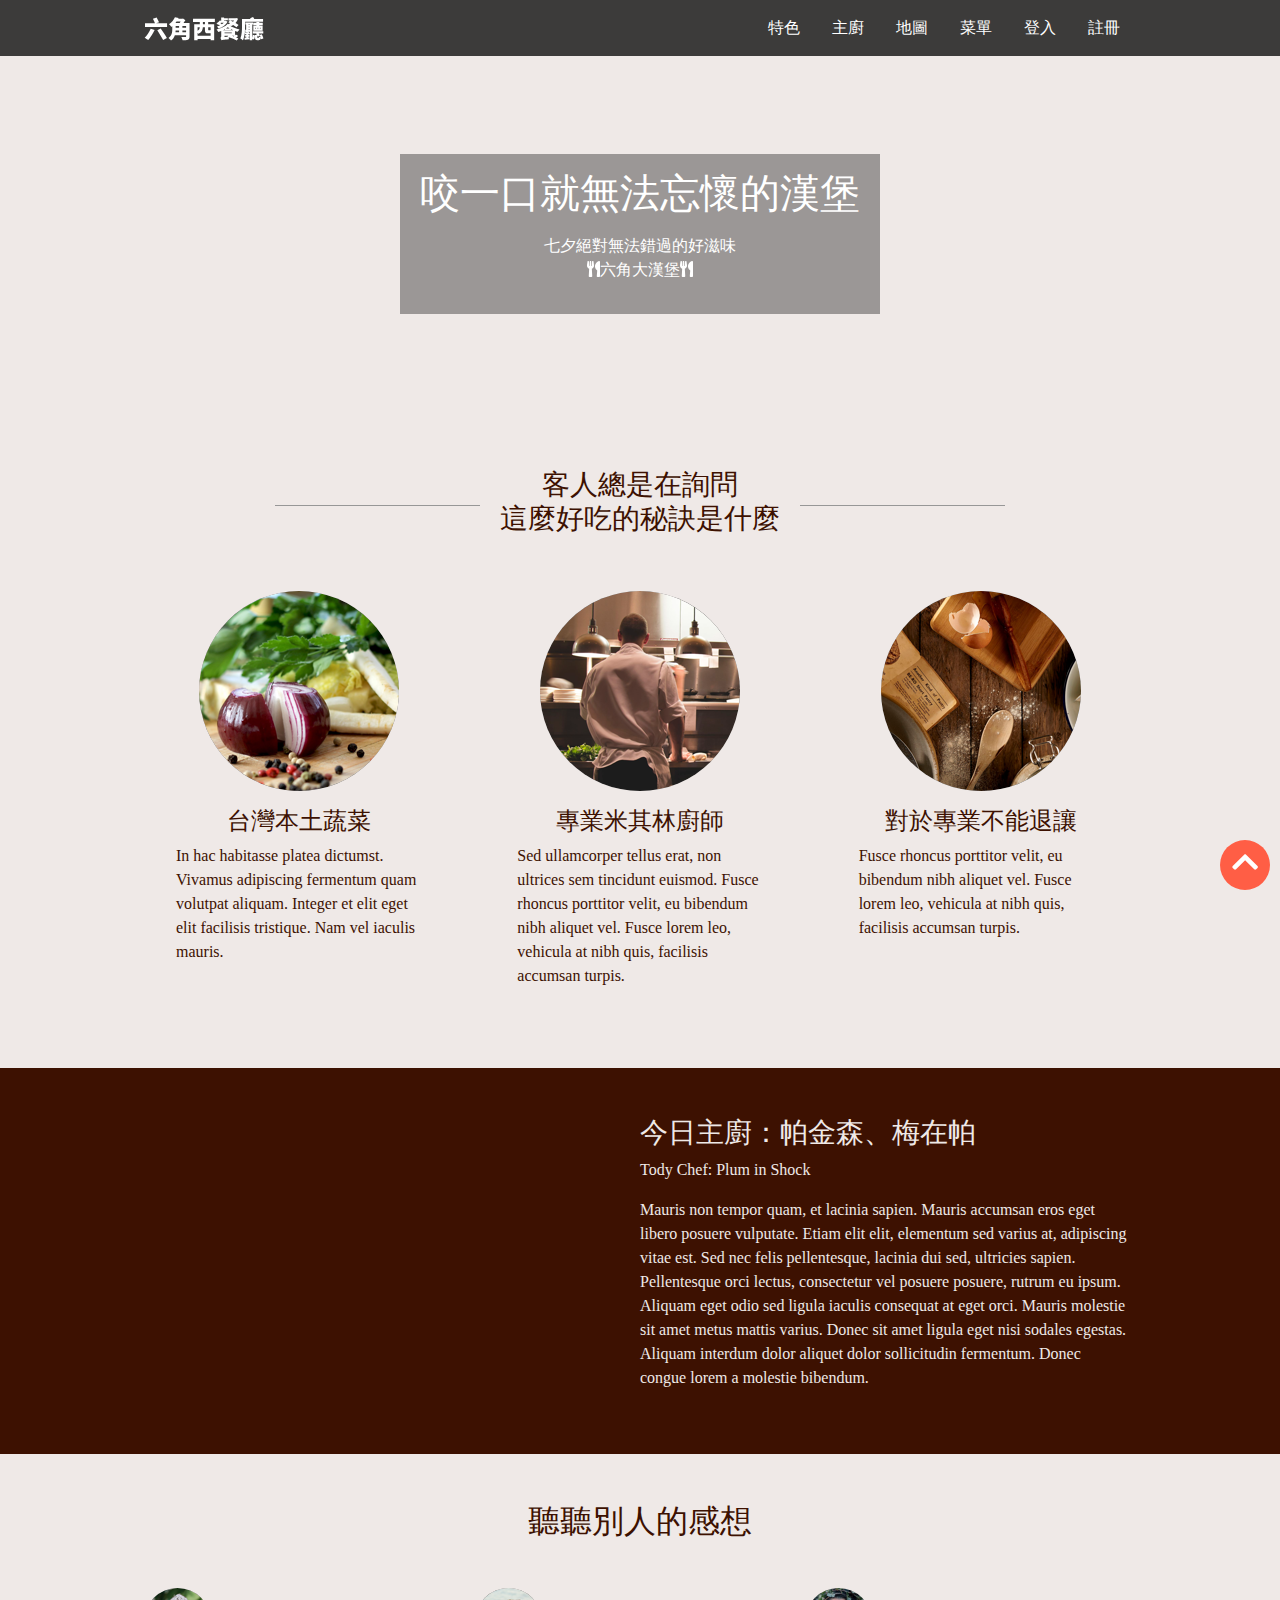
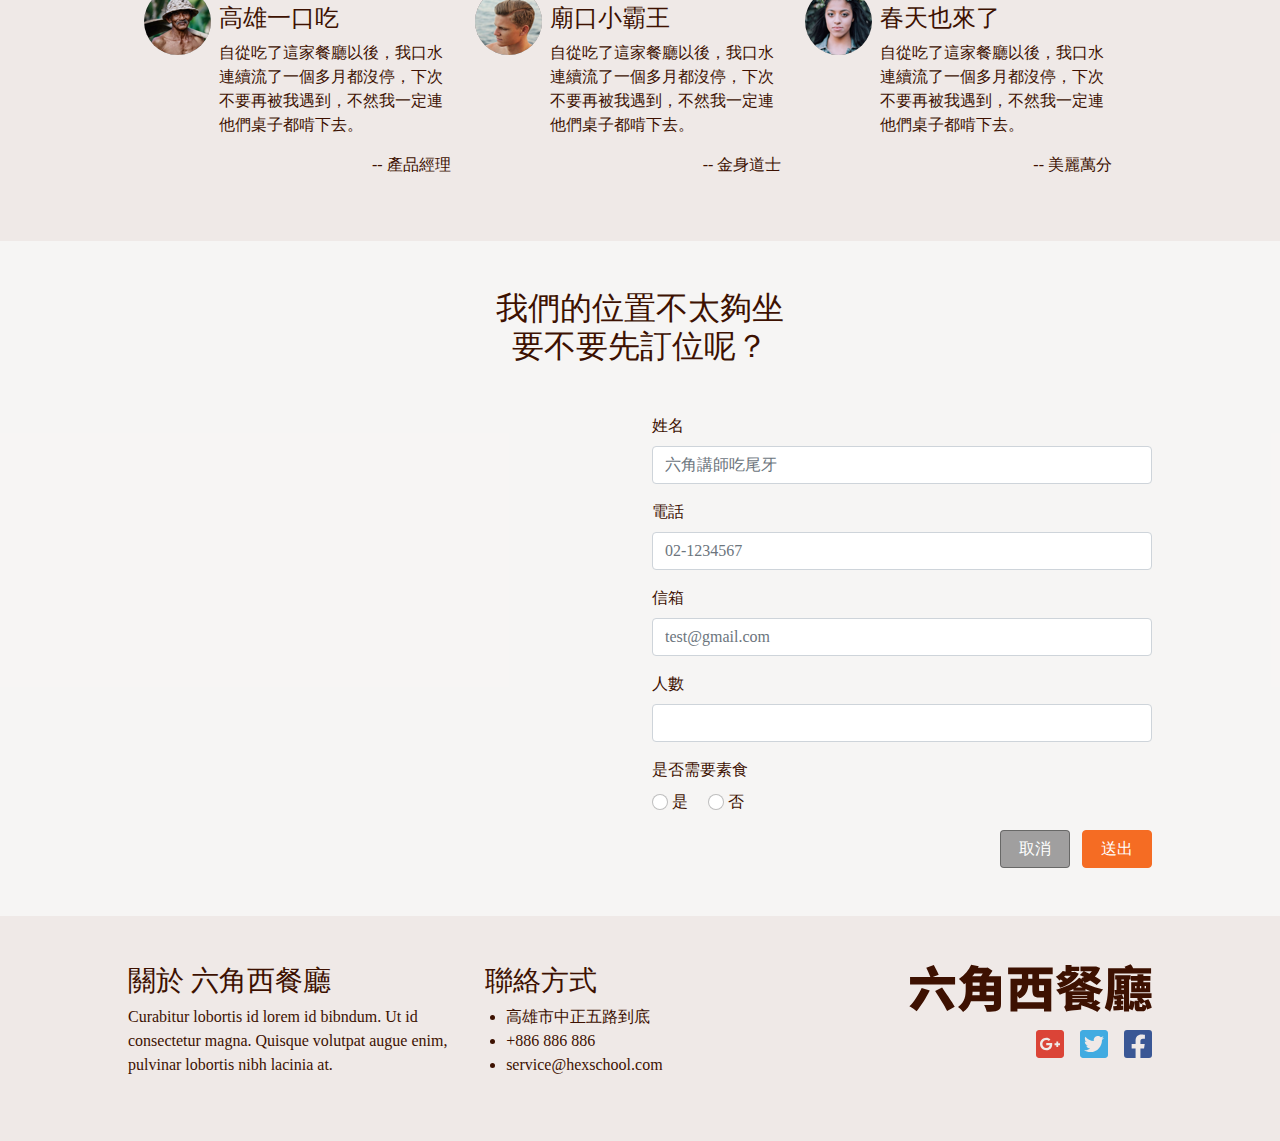
<file: index.html>
<!DOCTYPE html>
<html lang="en">

<head>
    <meta charset="UTF-8">
    <meta http-equiv="X-UA-Compatible" content="IE=edge">
    <meta name="viewport" content="width=device-width, initial-scale=1.0">
    <meta name="description" content="六角西餐廳">
    <meta name="keywords" content="六角西餐廳,漢堡,六角漢堡,咬一口就無法忘懷的漢堡">
    <meta property="og:title" content="六角西餐廳">
    <meta property="og:description" content="咬一口就無法忘懷的漢堡">
    <meta property="og:url" content="網址">
    <meta property="og:image" content="圖片">
    <meta http-equiv="X-UA-Compatible" content="ie=edge">
    <link rel="stylesheet" href="./css/plugin/fontawesome.min.css">
    <link rel="stylesheet" href="./css/plugin/bootstrap.css">
    <link rel="stylesheet" href="./css/custom/layout.css">
    <link rel="stylesheet" href="./css/custom/index.css">
    <title>首頁 | 六角西餐廳</title>
</head>

<body>
    <!-- nav -->
    <nav class="navbar navbar-dark navbar-expand-sm">
        <div class="wrap container px-3">
            <a class="w-logo" href="./index.html">
                <img src="./image/logo_w.svg" alt="六角西餐廳">
            </a>
            <button class="navbar-toggler" type="button" data-bs-toggle="collapse"
                data-bs-target="#navbarSupportedContent" aria-controls="navbarSupportedContent" aria-expanded="false"
                aria-label="Toggle navigation">
                <span class="navbar-toggler-icon"></span>
            </button>
            <div class="collapse navbar-collapse justify-content-sm-end" id="navbarSupportedContent">
                <ul class="navbar-nav">
                    <li class="nav-item"><a class="nav-link px-3" href="#feature">特色</a></li>
                    <li class="nav-item"><a class="nav-link px-3" href="#chef">主廚</a></li>
                    <li class="nav-item"><a class="nav-link px-3" href="#booking">地圖</a></li>
                    <li class="nav-item"><a class="nav-link px-3" href="./cart.html">菜單</a></li>
                    <li class="nav-item"><a class="nav-link px-3" href="./login.html">登入</a></li>
                    <li class="nav-item"><a class="nav-link px-3" href="./register.html">註冊</a></li>
                </ul>
            </div>
        </div>
    </nav>
    <!-- banner -->
    <div class="banner">
        <div class="banner-textarea py-3 px-2 mx-3 mx-sm-auto">
            <h1 class="d-flex flex-wrap justify-content-center">
                <span>咬一口</span>
                <span>就無法忘懷的漢堡</span>
            </h1>
            <p class="mt-3">
                七夕絕對無法錯過的好滋味<br>
                <i class="fas fa-utensils"></i>六角大漢堡<i class="fas fa-utensils"></i>
            </p>
        </div>
    </div>
    <!-- main content -->
    <main>
        <!-- feature section -->
        <section id="feature" class="py-5">
            <div class="wrap text-center">
                <div class="mb-5">
                    <div class="title-divider d-none d-md-inline-block align-middle"></div>
                    <h3 class="mx-3 d-md-inline-block align-middle">客人總是在詢問<br>這麼好吃的秘訣是什麼</h3>
                    <div class="title-divider d-none d-md-inline-block align-middle"></div>
                </div>
                <ul class="d-flex flex-wrap list-inline">
                    <li class="col-12 col-md mb-4 mb-md-0">
                        <img class="rounded-circle" src="./image/feature_1.png" alt="台灣本土蔬菜">
                        <h4 class="mt-3">台灣本土蔬菜</h4>
                        <p class="text-start px-4 px-lg-5">
                            In hac habitasse platea dictumst. Vivamus adipiscing fermentum quam
                            volutpat aliquam. Integer
                            et elit eget elit facilisis tristique. Nam vel iaculis mauris.
                        </p>
                    </li>
                    <li class="col-12 col-md mb-4 mb-md-0">
                        <img class="rounded-circle" src="./image/feature_2.png" alt="專業米其林廚師">
                        <h4 class="mt-3">專業米其林廚師</h4>
                        <p class="text-start px-4 px-lg-5">
                            Sed ullamcorper tellus erat, non ultrices sem tincidunt euismod. Fusce rhoncus porttitor
                            velit, eu bibendum nibh aliquet vel. Fusce lorem leo, vehicula at nibh quis, facilisis
                            accumsan turpis.
                        </p>
                    </li>
                    <li class="col-12 col-md mb-4 mb-md-0">
                        <img class="rounded-circle" src="./image/feature_3.png" alt="對於專業不能退讓">
                        <h4 class="mt-3">對於專業不能退讓</h4>
                        <p class="text-start px-4 px-lg-5">
                            Fusce rhoncus porttitor velit, eu bibendum nibh aliquet vel. Fusce lorem leo, vehicula at
                            nibh quis, facilisis accumsan turpis.
                        </p>
                    </li>
                </ul>
            </div>
        </section>
        <!-- chef section -->
        <section id="chef" class="chef-section px-md-3">
            <div class="wrap d-flex flex-wrap">
                <div class="col-md col-12 chef-img"></div>
                <div class="col-md col-12 px-4 py-5">
                    <h3>今日主廚：帕金森、梅在帕</h3>
                    <span>Tody Chef: Plum in Shock</span>
                    <p class="mt-3">
                        Mauris non tempor quam, et lacinia sapien. Mauris accumsan eros eget libero posuere vulputate.
                        Etiam elit elit, elementum sed varius at, adipiscing vitae est. Sed nec felis pellentesque,
                        lacinia dui sed, ultricies sapien. Pellentesque orci lectus, consectetur
                        vel posuere posuere, rutrum eu ipsum. Aliquam eget odio sed ligula iaculis consequat at eget
                        orci. Mauris molestie sit amet metus mattis varius. Donec sit amet ligula eget nisi sodales
                        egestas. Aliquam interdum dolor aliquet dolor
                        sollicitudin fermentum. Donec congue lorem a molestie bibendum.
                    </p>
                </div>
            </div>
        </section>
        <!-- feedback section -->
        <section class="py-5">
            <div class="wrap">
                <h2 class="mb-5 text-center">聽聽別人的感想</h2>
                <ul class="d-flex flex-wrap list-inline px-3">
                    <li class="d-flex col-md me-md-4 mb-md-0 mb-4">
                        <img class="avatar-img rounded-circle" src="./image/avatar_1.png" alt="高雄一口吃">
                        <div class="ms-2 mt-3">
                            <h4>高雄一口吃</h4>
                            <p>自從吃了這家餐廳以後，我口水連續流了一個多月都沒停，下次不要再被我遇到，不然我一定連他們桌子都啃下去。</p>
                            <span class="d-block text-end">-- 產品經理</span>
                        </div>
                    </li>
                    <li class="d-flex col-md me-md-4 mb-md-0 mb-4">
                        <img class="avatar-img rounded-circle" src="./image/avatar_2.png" alt="廟口小霸王">
                        <div class="ms-2 mt-3">
                            <h4>廟口小霸王</h4>
                            <p>自從吃了這家餐廳以後，我口水連續流了一個多月都沒停，下次不要再被我遇到，不然我一定連他們桌子都啃下去。</p>
                            <span class="d-block text-end">-- 金身道士</span>
                        </div>
                    </li>
                    <li class="d-flex col-md me-md-4 mb-md-0 mb-4">
                        <img class="avatar-img rounded-circle" src="./image/avatar_3.png" alt="春天也來了">
                        <div class="ms-2 mt-3">
                            <h4>春天也來了</h4>
                            <p>自從吃了這家餐廳以後，我口水連續流了一個多月都沒停，下次不要再被我遇到，不然我一定連他們桌子都啃下去。</p>
                            <span class="d-block text-end">-- 美麗萬分</span>
                        </div>
                    </li>
                </ul>
            </div>
        </section>
        <!-- booking section -->
        <section id="booking" class="booking-section py-5 px-3">
            <div class="wrap">
                <h2 class="text-center">我們的位置不太夠坐<br>要不要先訂位呢？</h2>
                <div class="mt-5 d-flex flex-wrap">
                    <div class="map-area col-md col-12"></div>
                    <form class="ms-md-4 mt-md-0 mt-4 col-md col-12">
                        <div class="mb-3">
                            <label for="name" class="form-label">姓名</label>
                            <input type="text" class="form-control" id="name" placeholder="六角講師吃尾牙" required>
                        </div>
                        <div class="mb-3">
                            <label for="tel" class="form-label">電話</label>
                            <input type="tel" class="form-control" id="tel" placeholder="02-1234567" required>
                        </div>
                        <div class="mb-3">
                            <label for="email" class="form-label">信箱</label>
                            <input type="email" class="form-control" id="email" placeholder="test@gmail.com">
                        </div>
                        <div class="mb-3">
                            <label for="people" class="form-label">人數</label>
                            <input type="number" class="form-control" id="people" min="1" required>
                        </div>
                        <div class="mb-3">
                            <label for="people" class="form-label d-block">是否需要素食</label>
                            <div class="form-check-inline">
                                <input class="form-check-input" type="radio" name="vegan" id="isVegan" required>
                                <label class="form-check-label" for="isVegan">
                                    是
                                </label>
                            </div>
                            <div class="form-check-inline">
                                <input class="form-check-input" type="radio" name="vegan" id="notVegan" required>
                                <label class="form-check-label" for="notVegan">
                                    否
                                </label>
                            </div>
                        </div>
                        <div class="text-end">
                            <button type="button" class="btn btn-cancel me-md-2">
                                <a href="#">取消</a>
                            </button>
                            <button type="submit" class="btn btn-confirm">
                                <a>送出</a>
                            </button>
                        </div>
                    </form>
                </div>
            </div>
        </section>
        <a href="#" class="btn-toTop rounded-circle">
            <i class="fas fa-chevron-up"></i>
        </a>
    </main>
    <!-- footer -->
    <footer class="py-5 px-3">
        <div class="wrap d-flex flex-wrap">
            <div class="me-4 col-md col-12">
                <h3>關於 六角西餐廳</h3>
                <p class="article">Curabitur lobortis id lorem id bibndum. Ut id consectetur magna. Quisque volutpat
                    augue enim, pulvinar lobortis nibh lacinia at. </p>
            </div>
            <div class="col-md col-12 mt-md-0 mt-3">
                <h3>聯絡方式</h3>
                <ul>
                    <li>高雄市中正五路到底</li>
                    <li>+886 886 886</li>
                    <li>service@hexschool.com</li>
                </ul>
            </div>
            <div class="col-md col-12 mt-md-0 mt-3 text-end">
                <img src="./image/logo_l.svg" alt="六角西餐廳">
                <ul class="mt-3 list-inline">
                    <a href="#">
                        <li class="list-inline-item"></li>
                            <i class="icon-social icon-gplus fab fa-google-plus-square"></i>
                        </li>
                    </a>
                    <a href="#">
                        <li class="list-inline-item"></li>
                            <i class="icon-social icon-twitter fab fa-twitter-square"></i>
                        </li>
                    </a>
                    <a href="#">
                        <li class="list-inline-item"></li>
                            <i class="icon-social icon-facebook fab fa-facebook-square"></i>
                        </li>
                    </a>
                </ul>
            </div>
        </div>
    </footer>
</body>
<script src="js/plugin/jquery-1.10.2.min.js"></script>
<script src="js/plugin/bootstrap.bundle.min.js"></script>
<script src="js/plugin/fontawesome.min.js"></script>

</html>
</file>
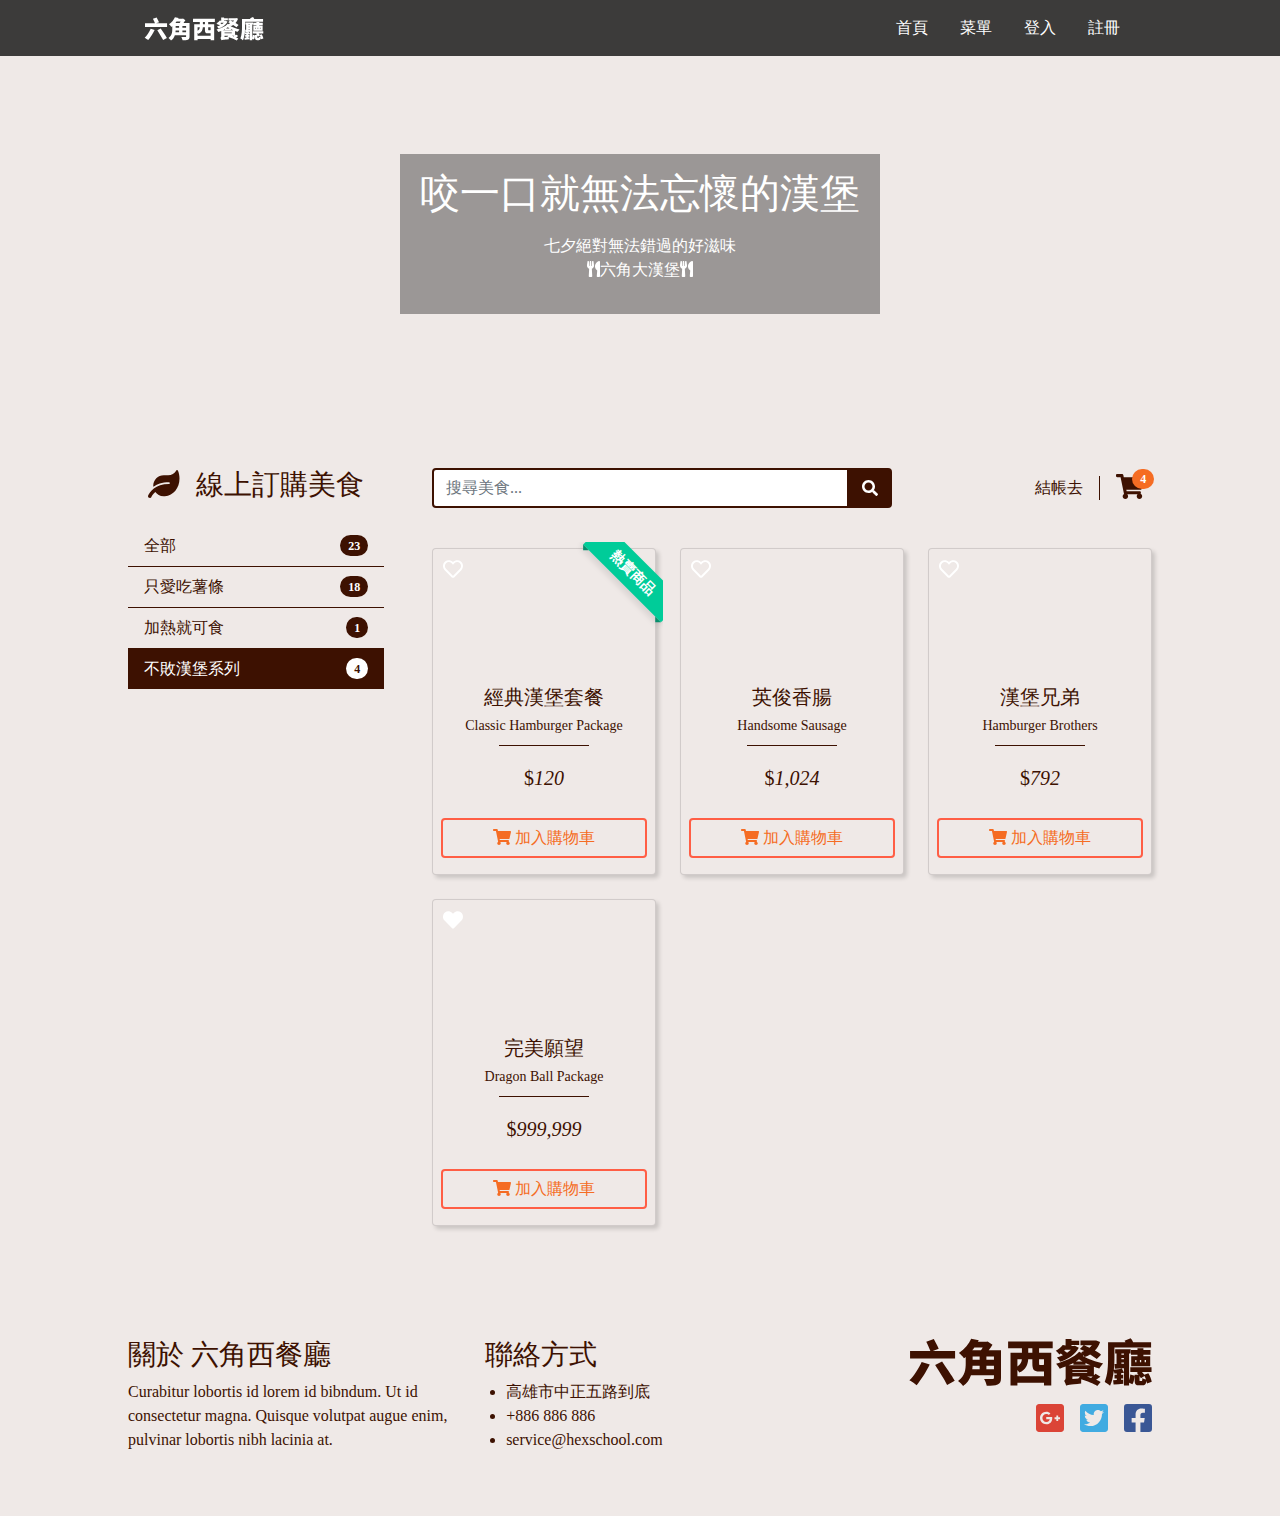
<file: cart.html>
<!DOCTYPE html>
<html lang="en">

<head>
    <meta charset="UTF-8">
    <meta http-equiv="X-UA-Compatible" content="IE=edge">
    <meta name="viewport" content="width=device-width, initial-scale=1.0">
    <meta name="description" content="六角西餐廳">
    <meta name="keywords" content="六角西餐廳,漢堡,六角漢堡,咬一口就無法忘懷的漢堡">
    <meta property="og:title" content="六角西餐廳">
    <meta property="og:description" content="咬一口就無法忘懷的漢堡">
    <meta property="og:url" content="網址">
    <meta property="og:image" content="圖片">
    <meta http-equiv="X-UA-Compatible" content="ie=edge">
    <link rel="stylesheet" href="./css/plugin/fontawesome.min.css">
    <link rel="stylesheet" href="./css/plugin/bootstrap.css">
    <link rel="stylesheet" href="./css/custom/layout.css">
    <link rel="stylesheet" href="./css/custom/cart.css">
    <title>菜單 | 六角西餐廳</title>
</head>

<body>
    <!-- nav -->
    <nav class="navbar navbar-dark navbar-expand-sm">
        <div class="wrap container px-3">
            <a class="w-logo" href="./index.html">
                <img src="./image/logo_w.svg" alt="六角西餐廳">
            </a>
            <button class="navbar-toggler" type="button" data-bs-toggle="collapse"
                data-bs-target="#navbarSupportedContent" aria-controls="navbarSupportedContent" aria-expanded="false"
                aria-label="Toggle navigation">
                <span class="navbar-toggler-icon"></span>
            </button>
            <div class="collapse navbar-collapse justify-content-sm-end" id="navbarSupportedContent">
                <ul class="navbar-nav">
                    <li class="nav-item"><a class="nav-link px-3" href="./index.html">首頁</a></li>
                    <li class="nav-item"><a class="nav-link px-3" href="./cart.html">菜單</a></li>
                    <li class="nav-item"><a class="nav-link px-3" href="./login.html">登入</a></li>
                    <li class="nav-item"><a class="nav-link px-3" href="./register.html">註冊</a></li>
                </ul>
            </div>
        </div>
    </nav>
    </div>
    <!-- banner -->
    <div class="banner">
        <div class="banner-textarea py-3 px-2 mx-sm-auto mx-3">
            <h1 class="d-flex flex-wrap justify-content-center">
                <span>咬一口</span>
                <span>就無法忘懷的漢堡</span>
            </h1>
            <p class="mt-3">
                七夕絕對無法錯過的好滋味<br>
                <i class="fas fa-utensils"></i>六角大漢堡<i class="fas fa-utensils"></i>
            </p>
        </div>
    </div>
    <!-- main content -->
    <main class="py-5 px-4">
        <div class="wrap d-flex flex-column flex-lg-row">
            <!-- product menu -->
            <aside class="col-12 col-lg-3">
                <h3 class="text-center"><i class="me-3 fas fa-leaf"></i>線上訂購美食</h3>
                <div class="mt-4 list-group list-group-flush">
                    <a href="#" class="list-group-item list-group-item-action
                    d-flex justify-content-between align-items-center">
                        全部<span class="badge bg-brown rounded-pill">23</span>
                    </a>
                    <a href="#" class="list-group-item list-group-item-action
                    d-flex justify-content-between align-items-center">
                        只愛吃薯條<span class="badge bg-brown rounded-pill">18</span>
                    </a>
                    <a href="#" class="list-group-item list-group-item-action
                    d-flex justify-content-between align-items-center">
                        加熱就可食<span class="badge bg-brown rounded-pill">1</span>
                    </a>
                    <a href="#" class="list-group-item list-group-item-action
                    d-flex justify-content-between align-items-center active" aria-current="true">
                        不敗漢堡系列<span class="badge bg-brown rounded-pill">4</span>
                    </a>
                </div>
            </aside>
            <div class="col-12 col-lg-9 flex-column ps-0 ps-lg-5 mt-4 mt-lg-0 ">
                <!-- search & cart -->
                <div
                    class="d-flex flex-column flex-md-row align-items-end align-items-md-center justify-content-md-between">
                    <!-- search -->
                    <div class="input-group input-group-search">
                        <input type="text" class="form-control input-search" placeholder="搜尋美食..." aria-label="product"
                            aria-describedby="basic-addon1">
                        <button type="button" class="input-group-text icon-search icon-link">
                            <i class="fas fa-search"></i>
                        </button>
                    </div>
                    <!-- cart -->
                    <div class="d-flex align-items-center pt-3 pt-md-0 pe-2">
                        <a href="#" class="cart-text pe-3">結帳去</a>
                        <div class="ps-3 position-relative">
                            <a href="#" class="icon-link">
                                <i class="cart-icon fas fa-shopping-cart"></i>
                                <span class="cart-num badge bg-orange rounded-pill">4</span>
                            </a>
                        </div>
                    </div>
                </div>
                <!-- product list -->
                <ul class="row row-cols-1 row-cols-md-3 g-4 mt-3 list-inline">
                    <li class="col">
                        <div class="card card-product">
                            <div class="product-img classic-img"></div>
                            <a href="#">
                                <i class="icon-heart far fa-heart hvr-pulse-shrink"></i>
                            </a>
                            <div class="ribbon-wrap">
                                <div class="ribbon">熱賣商品</div>
                            </div>
                            <div class="card-body">
                                <div class="card-title">
                                    <h5 class="mb-1">經典漢堡套餐</h5>
                                    <span class="small">Classic Hamburger Package</span>
                                </div>
                                <div class="card-product-text">
                                    <h5 class="product-price">120</h5>
                                </div>
                                <a href="#" class="btn btn-outline-confirm btn-addcart">
                                    <i class="fas fa-shopping-cart"></i>
                                    加入購物車
                                </a>
                            </div>
                        </div>
                    </li>
                    <li class="col">
                        <div class="card card-product">
                            <div class="product-img sausage-img"></div>
                            <a href="#">
                                <i class="icon-heart far fa-heart hvr-pulse-shrink"></i>
                            </a>
                            <div class="card-body">
                                <div class="card-title">
                                    <h5 class="mb-1">英俊香腸</h5>
                                    <span class="small">Handsome Sausage</span>
                                </div>
                                <div class="card-product-text">
                                    <h5 class="product-price">1,024</h5>
                                </div>
                                <a href="#" class="btn btn-outline-confirm btn-addcart">
                                    <i class="fas fa-shopping-cart"></i>
                                    加入購物車
                                </a>
                            </div>
                        </div>
                    </li>
                    <li class="col">
                        <div class="card card-product">
                            <div class="product-img hamburger-bro-img"></div>
                            <a href="#">
                                <i class="icon-heart far fa-heart hvr-pulse-shrink"></i>
                            </a>
                            <div class="card-body">
                                <div class="card-title">
                                    <h5 class="mb-1">漢堡兄弟</h5>
                                    <span class="small">Hamburger Brothers</span>
                                </div>
                                <div class="card-product-text">
                                    <h5 class="product-price">792</h5>
                                </div>
                                <a href="#" class="btn btn-outline-confirm btn-addcart">
                                    <i class="fas fa-shopping-cart"></i>
                                    加入購物車
                                </a>
                            </div>
                        </div>
                    </li>
                    <li class="col">
                        <div class="card card-product">
                            <div class="product-img package-img"></div>
                            <a href="#">
                                <i class="icon-heart fas fa-heart hvr-pulse-shrink"></i>
                            </a>
                            <div class="card-body">
                                <div class="card-title">
                                    <h5 class="mb-1">完美願望</h5>
                                    <span class="small">Dragon Ball Package</span>
                                </div>
                                <div class="card-product-text">
                                    <h5 class="product-price">999,999</h5>
                                </div>
                                <a href="#" class="btn btn-outline-confirm btn-addcart">
                                    <i class="fas fa-shopping-cart"></i>
                                    加入購物車
                                </a>
                            </div>
                        </div>
                    </li>
                </ul>
            </div>
        </div>
    </main>
    <!-- footer -->
    <footer class="py-5 px-3">
        <div class="wrap d-flex flex-wrap">
            <div class="me-4 col-md col-12">
                <h3>關於 六角西餐廳</h3>
                <p class="article">Curabitur lobortis id lorem id bibndum. Ut id consectetur magna. Quisque volutpat
                    augue enim, pulvinar lobortis nibh lacinia at. </p>
            </div>
            <div class="col-md col-12 mt-md-0 mt-3">
                <h3>聯絡方式</h3>
                <ul>
                    <li>高雄市中正五路到底</li>
                    <li>+886 886 886</li>
                    <li>service@hexschool.com</li>
                </ul>
            </div>
            <div class="col-md col-12 mt-md-0 mt-3 text-end">
                <img src="./image/logo_l.svg" alt="六角西餐廳">
                <ul class="mt-3 list-inline">
                    <a href="#">
                        <li class="list-inline-item"></li>
                            <i class="icon-social icon-gplus fab fa-google-plus-square"></i>
                        </li>
                    </a>
                    <a href="#">
                        <li class="list-inline-item"></li>
                            <i class="icon-social icon-twitter fab fa-twitter-square"></i>
                        </li>
                    </a>
                    <a href="#">
                        <li class="list-inline-item"></li>
                            <i class="icon-social icon-facebook fab fa-facebook-square"></i>
                        </li>
                    </a>
                </ul>
            </div>
        </div>
    </footer>
</body>
<script src="js/plugin/jquery-1.10.2.min.js"></script>
<script src="js/plugin/bootstrap.bundle.min.js"></script>
<script src="js/plugin/fontawesome.min.js"></script>

</html>
</file>
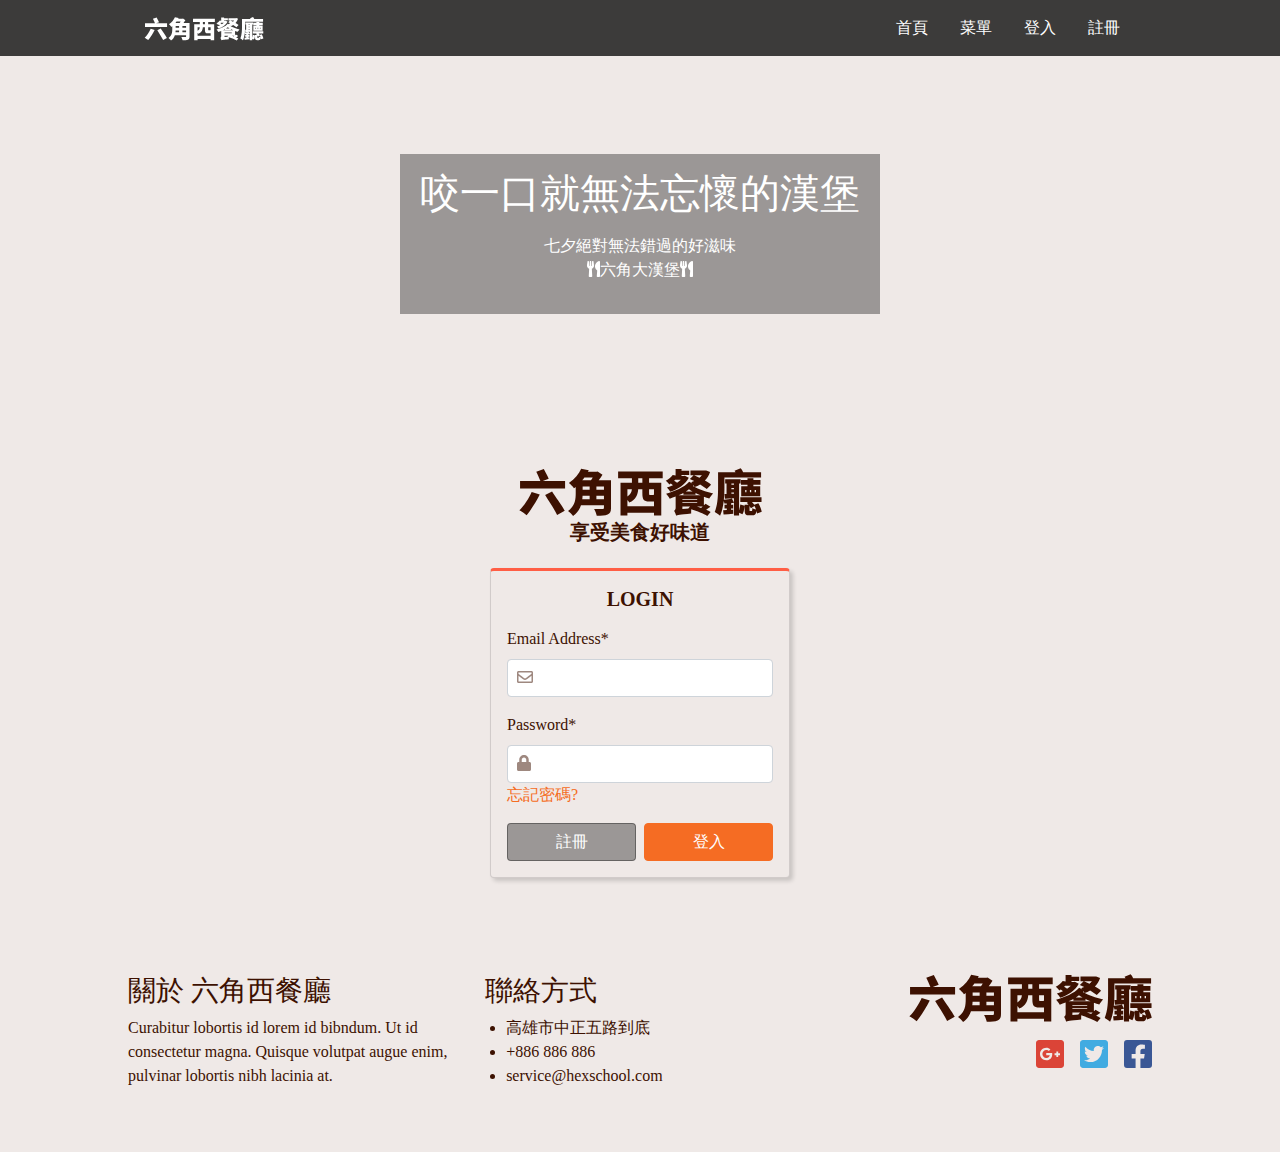
<file: login.html>
<!DOCTYPE html>
<html lang="en">

<head>
    <meta charset="UTF-8">
    <meta http-equiv="X-UA-Compatible" content="IE=edge">
    <meta name="viewport" content="width=device-width, initial-scale=1.0">
    <meta name="description" content="六角西餐廳">
    <meta name="keywords" content="六角西餐廳,漢堡,六角漢堡,咬一口就無法忘懷的漢堡">
    <meta property="og:title" content="六角西餐廳">
    <meta property="og:description" content="咬一口就無法忘懷的漢堡">
    <meta property="og:url" content="網址">
    <meta property="og:image" content="圖片">
    <meta http-equiv="X-UA-Compatible" content="ie=edge">
    <link rel="stylesheet" href="./css/plugin/fontawesome.min.css">
    <link rel="stylesheet" href="./css/plugin/bootstrap.css">
    <link rel="stylesheet" href="./css/custom/layout.css">
    <link rel="stylesheet" href="./css/custom/auth.css">
    <title>登入 | 六角西餐廳</title>
</head>

<body>
    <!-- nav -->
    <nav class="navbar navbar-dark navbar-expand-sm">
        <div class="wrap container px-3">
            <a class="w-logo" href="./index.html">
                <img src="./image/logo_w.svg" alt="六角西餐廳">
            </a>
            <button class="navbar-toggler" type="button" data-bs-toggle="collapse"
                data-bs-target="#navbarSupportedContent" aria-controls="navbarSupportedContent" aria-expanded="false"
                aria-label="Toggle navigation">
                <span class="navbar-toggler-icon"></span>
            </button>
            <div class="collapse navbar-collapse justify-content-sm-end" id="navbarSupportedContent">
                <ul class="navbar-nav">
                    <li class="nav-item"><a class="nav-link px-3" href="./index.html">首頁</a></li>
                    <li class="nav-item"><a class="nav-link px-3" href="./cart.html">菜單</a></li>
                    <li class="nav-item"><a class="nav-link px-3" href="./login.html">登入</a></li>
                    <li class="nav-item"><a class="nav-link px-3" href="./register.html">註冊</a></li>
                </ul>
            </div>
        </div>
    </nav>
    <!-- banner -->
    <div class="banner">
        <div class="banner-textarea py-3 px-2 mx-sm-auto mx-3">
            <h1 class="d-flex flex-wrap justify-content-center">
                <span>咬一口</span>
                <span>就無法忘懷的漢堡</span>
            </h1>
            <p class="mt-3">
                七夕絕對無法錯過的好滋味<br>
                <i class="fas fa-utensils"></i>六角大漢堡<i class="fas fa-utensils"></i>
            </p>
        </div>
    </div>
    <!-- main content -->
    <main class="py-5 px-4">
        <div class="text-center mb-4">
            <img src="./image/logo_l.svg" alt="六角西餐廳">
            <h5 class="mt-1 fw-bolder">享受美食好味道</h5>
        </div>
        <div class="card card-auth card-login p-3">
            <div class="card-title">
                <h5 class="form-auth-title">login</h5>
            </div>
            <form class="text-start">
                <div class="mb-3">
                    <label for="email" class="form-label">Email Address*</label>
                    <div class="position-relative">
                        <input type="email" class="form-control input-with-icon" id="email" required>
                        <i class="icon-input far fa-envelope"></i>
                    </div>
                </div>
                <div class="mb-3">
                    <label for="password" class="form-label">Password*</label>
                    <div class="position-relative">
                        <input type="password" class="form-control input-with-icon" id="password" required>
                        <i class="icon-input fas fa-lock"></i>
                    </div>
                    <a class="text-orange" href="#">忘記密碼?</a>
                </div>
                <div class="d-flex justify-content-around">
                    <button type="button" class="btn btn-cancel me-2 w-100">
                        <a href="./register.html">註冊</a>
                    </button>
                    <button type="submit" class="btn btn-confirm w-100">
                        <a>登入</a>
                    </button>
                </div>
            </form>
        </div>
    </main>
    <!-- footer -->
    <footer class="py-5 px-3">
        <div class="wrap d-flex flex-wrap">
            <div class="me-4 col-md col-12">
                <h3>關於 六角西餐廳</h3>
                <p class="article">Curabitur lobortis id lorem id bibndum. Ut id consectetur magna. Quisque volutpat
                    augue enim, pulvinar lobortis nibh lacinia at. </p>
            </div>
            <div class="col-md col-12 mt-md-0 mt-3">
                <h3>聯絡方式</h3>
                <ul>
                    <li>高雄市中正五路到底</li>
                    <li>+886 886 886</li>
                    <li>service@hexschool.com</li>
                </ul>
            </div>
            <div class="col-md col-12 mt-md-0 mt-3 text-end">
                <img src="./image/logo_l.svg" alt="六角西餐廳">
                <ul class="mt-3 list-inline">
                    <a href="#">
                        <li class="list-inline-item"></li>
                            <i class="icon-social icon-gplus fab fa-google-plus-square"></i>
                        </li>
                    </a>
                    <a href="#">
                        <li class="list-inline-item"></li>
                            <i class="icon-social icon-twitter fab fa-twitter-square"></i>
                        </li>
                    </a>
                    <a href="#">
                        <li class="list-inline-item"></li>
                            <i class="icon-social icon-facebook fab fa-facebook-square"></i>
                        </li>
                    </a>
                </ul>
            </div>
        </div>
    </footer>
</body>
<script src="js/plugin/jquery-1.10.2.min.js"></script>
<script src="js/plugin/bootstrap.bundle.min.js"></script>
<script src="js/plugin/fontawesome.min.js"></script>
</html>
</file>
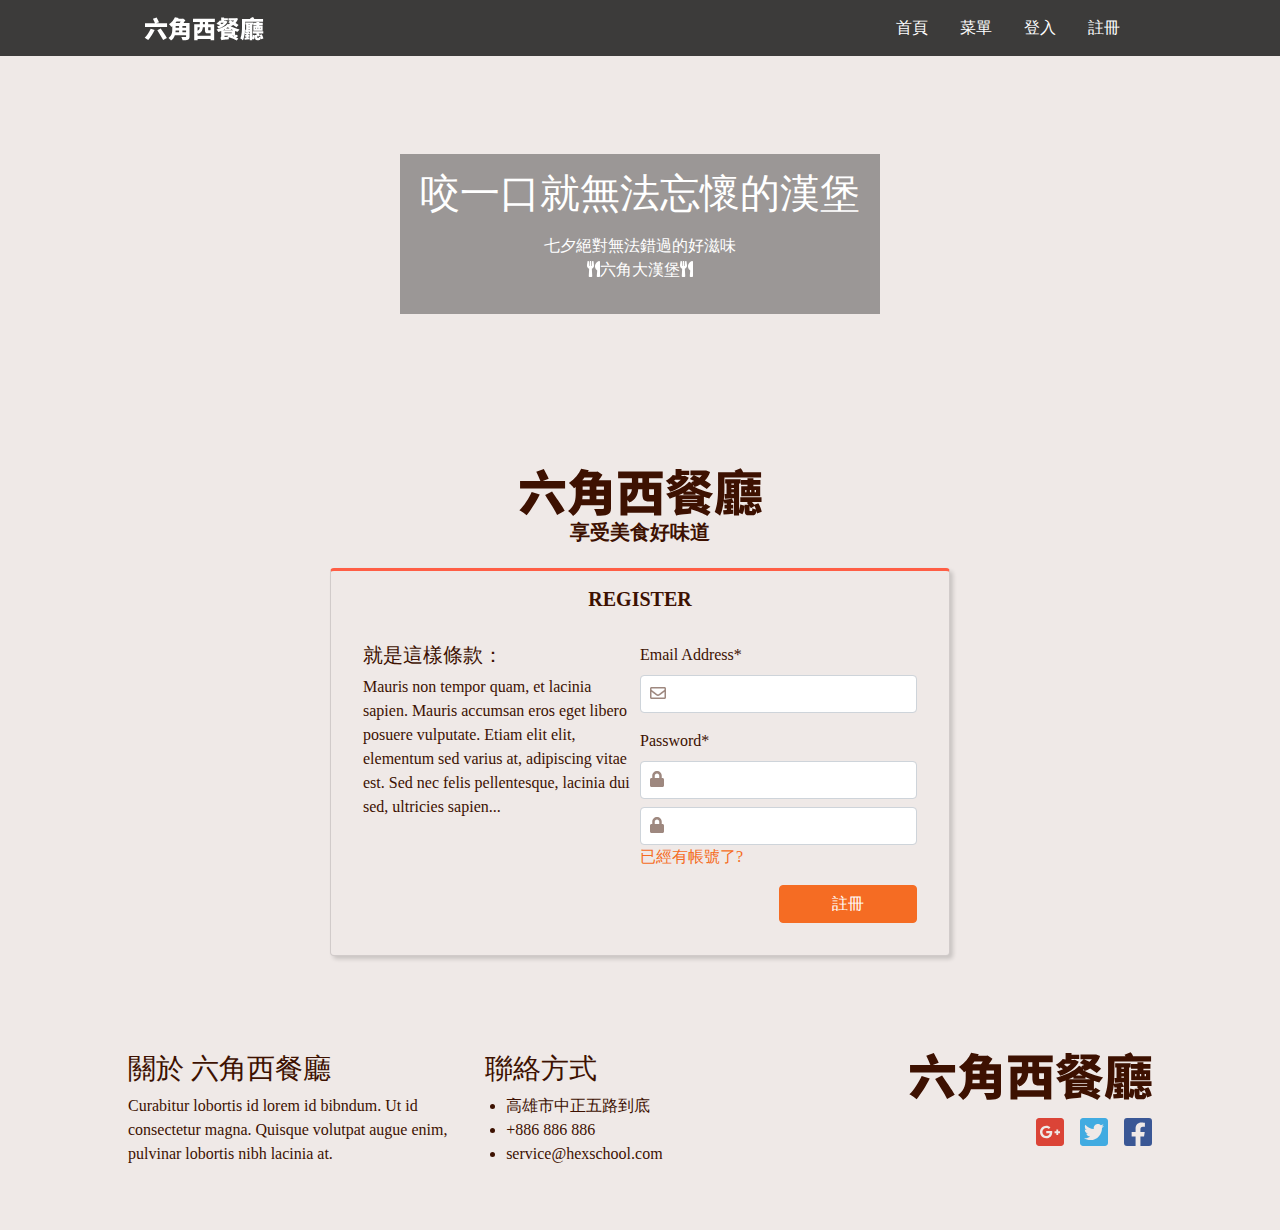
<file: register.html>
<!DOCTYPE html>
<html lang="en">

<head>
    <meta charset="UTF-8">
    <meta http-equiv="X-UA-Compatible" content="IE=edge">
    <meta name="viewport" content="width=device-width, initial-scale=1.0">
    <meta name="description" content="六角西餐廳">
    <meta name="keywords" content="六角西餐廳,漢堡,六角漢堡,咬一口就無法忘懷的漢堡">
    <meta property="og:title" content="六角西餐廳">
    <meta property="og:description" content="咬一口就無法忘懷的漢堡">
    <meta property="og:url" content="網址">
    <meta property="og:image" content="圖片">
    <meta http-equiv="X-UA-Compatible" content="ie=edge">
    <link rel="stylesheet" href="./css/plugin/fontawesome.min.css">
    <link rel="stylesheet" href="./css/plugin/bootstrap.css">
    <link rel="stylesheet" href="./css/custom/layout.css">
    <link rel="stylesheet" href="./css/custom/auth.css">
    <title>註冊 | 六角西餐廳</title>
</head>

<body>
    <!-- nav -->
    <nav class="navbar navbar-dark navbar-expand-sm">
        <div class="wrap container px-3">
            <a class="w-logo" href="./index.html">
                <img src="./image/logo_w.svg" alt="六角西餐廳">
            </a>
            <button class="navbar-toggler" type="button" data-bs-toggle="collapse"
                data-bs-target="#navbarSupportedContent" aria-controls="navbarSupportedContent" aria-expanded="false"
                aria-label="Toggle navigation">
                <span class="navbar-toggler-icon"></span>
            </button>
            <div class="collapse navbar-collapse justify-content-sm-end" id="navbarSupportedContent">
                <ul class="navbar-nav">
                    <li class="nav-item"><a class="nav-link px-3" href="./index.html">首頁</a></li>
                    <li class="nav-item"><a class="nav-link px-3" href="./cart.html">菜單</a></li>
                    <li class="nav-item"><a class="nav-link px-3" href="./login.html">登入</a></li>
                    <li class="nav-item"><a class="nav-link px-3" href="./register.html">註冊</a></li>
                </ul>
            </div>
        </div>
    </nav>
    <!-- banner -->
    <div class="banner">
        <div class="banner-textarea py-3 px-2 mx-sm-auto mx-3">
            <h1 class="d-flex flex-wrap justify-content-center">
                <span>咬一口</span>
                <span>就無法忘懷的漢堡</span>
            </h1>
            <p class="mt-3">
                七夕絕對無法錯過的好滋味<br>
                <i class="fas fa-utensils"></i>六角大漢堡<i class="fas fa-utensils"></i>
            </p>
        </div>
    </div>
    <!-- main content -->
    <main class="py-5 px-4">
        <div class="text-center mb-4">
            <img src="./image/logo_l.svg" alt="六角西餐廳">
            <h5 class="mt-1 fw-bolder">享受美食好味道</h5>
        </div>
        <div class="card card-auth card-register p-3">
            <div class="card-title">
                <h5 class="form-auth-title">register</h5>
            </div>
            <div class="card-body d-flex flex-column flex-md-row">
                <div class="col-12 col-md-6 text-start pe-2">
                    <h5>就是這樣條款：</h5>
                    <p>
                        Mauris non tempor quam, et lacinia sapien. Mauris accumsan eros eget libero posuere vulputate.
                        Etiam
                        elit elit, elementum sed varius at, adipiscing vitae est. Sed nec felis pellentesque, lacinia
                        dui
                        sed, ultricies sapien...
                    </p>
                </div>
                <form class="col-12 col-md-6 text-start">
                    <div class="mb-3">
                        <label for="email" class="form-label">Email Address*</label>
                        <div class="position-relative">
                            <input type="email" class="form-control input-with-icon" id="email" required>
                            <i class="icon-input far fa-envelope"></i>
                        </div>
                    </div>
                    <div class="mb-3">
                        <label for="password" class="form-label">Password*</label>
                        <div class="position-relative mb-2">
                            <input type="password" class="form-control input-with-icon" id="password" required>
                            <i class="icon-input fas fa-lock"></i>
                        </div>
                        <div class="position-relative">
                            <input type="password" class="form-control input-with-icon" id="confirmPassword" required>
                            <i class="icon-input fas fa-lock"></i>
                        </div>
                        <a class="text-orange" href="#">已經有帳號了?</a>
                    </div>
                    <div class="d-flex justify-content-end">
                        <button type="submit" class="btn btn-confirm w-50">
                            <a>註冊</a>
                        </button>
                    </div>
                </form>
            </div>
        </div>
    </main>
    <!-- footer -->
    <footer class="py-5 px-3">
        <div class="wrap d-flex flex-wrap">
            <div class="me-4 col-md col-12">
                <h3>關於 六角西餐廳</h3>
                <p class="article">Curabitur lobortis id lorem id bibndum. Ut id consectetur magna. Quisque volutpat
                    augue enim, pulvinar lobortis nibh lacinia at. </p>
            </div>
            <div class="col-md col-12 mt-md-0 mt-3">
                <h3>聯絡方式</h3>
                <ul>
                    <li>高雄市中正五路到底</li>
                    <li>+886 886 886</li>
                    <li>service@hexschool.com</li>
                </ul>
            </div>
            <div class="col-md col-12 mt-md-0 mt-3 text-end">
                <img src="./image/logo_l.svg" alt="六角西餐廳">
                <ul class="mt-3 list-inline">
                    <a href="#">
                        <li class="list-inline-item"></li>
                            <i class="icon-social icon-gplus fab fa-google-plus-square"></i>
                        </li>
                    </a>
                    <a href="#">
                        <li class="list-inline-item"></li>
                            <i class="icon-social icon-twitter fab fa-twitter-square"></i>
                        </li>
                    </a>
                    <a href="#">
                        <li class="list-inline-item"></li>
                            <i class="icon-social icon-facebook fab fa-facebook-square"></i>
                        </li>
                    </a>
                </ul>
            </div>
        </div>
    </footer>
</body>
<script src="js/plugin/jquery-1.10.2.min.js"></script>
<script src="js/plugin/bootstrap.bundle.min.js"></script>
<script src="js/plugin/fontawesome.min.js"></script>

</html>
</file>
<file: css/custom/layout.css>
/* layout */
.wrap {
  max-width: 1024px;
  width: 100%;
  margin: 0 auto;
}
body {
  font-family: '微軟正黑體', 'Microsoft JhengHei', serif;
  font-size: 16px;
  color: #3d1101;
  background: #efe9e7;
}

/* navbar */
.navbar-dark,.navbar-collapse {
  background: rgba(0, 0, 0, 0.75);
}
.navbar-dark .navbar-nav .nav-link {
  color: #fff;
}
.navbar-dark .navbar-nav .nav-link:hover,
.navbar-dark .navbar-nav .nav-link:focus {
  color: #f56c23;
}
.navbar-dark .navbar-nav .show > .nav-link,
.navbar-dark .navbar-nav .nav-link.active {
  color: #f56c23;
}
.navbar-dark .navbar-toggler {
  color: #fff;
  border-color: #fff;
}
.navbar-dark .navbar-toggler-icon {
  background-image: url("data:image/svg+xml,%3csvg xmlns='http://www.w3.org/2000/svg' viewBox='0 0 30 30'%3e%3cpath stroke='rgba%28255, 255, 255, 0.55%29' stroke-linecap='round' stroke-miterlimit='10' stroke-width='2' d='M4 7h22M4 15h22M4 23h22'/%3e%3c/svg%3e");
}
.navbar-dark .navbar-text {
  color: #fff;
}
.navbar-dark .navbar-text a,
.navbar-dark .navbar-text a:hover,
.navbar-dark .navbar-text a:focus {
  color: #f56c23;
}
.navbar-collapse {
  position: absolute;
  top: 56px;  
  left: 0px;
}
.navbar-toggler:focus {
  box-shadow: 0 0 0 0.1rem;
}
@media (min-width: 576px) {
  .navbar-collapse {
    position: relative;
    top: 0;  
  }
  .navbar-collapse{
    background: transparent;
  }
}

@media (min-width: 768px) {
  .navbar-expand-md .navbar-nav {
    flex-direction: row;
  }  
}

/* banner */
.banner {
  background-image: url(https://hexschool.github.io/Rwd_sketch_export/assets/header_desktop.png);
  background-size: cover;
  background-position: center;
  height: 420px;
  position: relative;
  bottom: 56px;
  margin-bottom: -56px;
  z-index: -1;
}
@media (min-width: 576px) {
  .banner {
    background-image: url(https://hexschool.github.io/Rwd_sketch_export/assets/header_desktop.png);
  }
}

.banner-textarea {
  background: rgba(0, 0, 0, 0.35);
  color: #ffffff;
  max-width: 480px;
  text-align: center;
  position: relative;
  top: calc(210px - 56px);
}


/* link */
a {
  color: #3d1101;
  text-decoration: none;
}
a:hover {
  color: #f56c23;
}
a.text-orange:hover {
  color: #a83e05;
}
.icon-link:hover {
  color:rgb(206, 194, 194, 0.9)
}
.btn > a {
  color: inherit;
}

/* list */
ul {
  padding-left: 1.3rem;
}
.list-group-item {
  border: 1px solid #3d1101;
}
.list-group-item-action{  
  color: #3d1101;
}
.list-group-item-action:hover, .list-group-item-action:focus {
  z-index: 1;
  color: #3d1101;
  text-decoration: none;
  background-color:rgb(206, 194, 194, 0.4)
}
.list-group-item.active {
  z-index: 2;
  color: #fff;
  background-color: #3d1101;
  border-color: #3d1101;
}
.list-group-item.active > .badge{
  color: #3d1101;
  background-color: #fff;
}
/* form */
.form-control:focus,.form-check-input:focus {
  border-color: #F56C23;
  outline: 0;
  box-shadow: 0 0 0 0.25rem rgb(240, 94, 15, 0.2);
}
.form-check-input:checked {
  background-color: #F56C23;
  border-color: #F56C23;
}

/* input */
.input-with-icon {
  padding-left: 30px;
}
.icon-input {
  color: rgba(61,17,0,0.50);;
  font-size: 16px;
  position: absolute;
  top: 10px;
  left: 10px;
}

/* button */
.btn-confirm {
  color: #fff;
  background-color: #F56C23;
  border-color: #F56C23;
}
.btn-confirm:hover {
  color: #fff;
  background-color: #a83e05;
  border-color: #a83e05;
}
.btn-check:focus + .btn-confirm, .btn-confirm:focus {
  color: #fff;
  background-color: #a83e05;
  border-color: #a83e05;
  box-shadow: 0 0 0 0.25rem rgb(240, 94, 15, 0.5);
}
.btn-check:checked + .btn-confirm, .btn-check:active + .btn-confirm, .btn-confirm:active, .btn-confirm.active, .show > .btn-confirm.dropdown-toggle {
  color: #fff;
  background-color: #a83e05;
  border-color: #a83e05;
}
.btn-check:checked + .btn-confirm:focus, .btn-check:active + .btn-confirm:focus, .btn-confirm:active:focus, .btn-confirm.active:focus, .show > .btn-confirm.dropdown-toggle:focus {
  box-shadow: 0 0 0 0.25rem rgb(240, 94, 15, 0.5);
}
.btn-confirm:disabled, .btn-confirm.disabled {
  color: #fff;
  background-color: #F56C23;
  border-color: #F56C23;
}

.btn-cancel {
  color: #fff;
  background-color: rgba(0,0,0,0.35);
  border-color: rgba(0,0,0,0.35);
}
.btn-cancel:hover {
  color: #fff;
  background-color: rgba(0,0,0,0.6);
  border-color: rgba(0,0,0,0.6);
}

.btn-outline-confirm {
  color: #F56C23;
  border-color: #F56C23;
}
.btn-outline-confirm:hover {
  color: #fff;
  background-color: #F56C23;
  border-color: #F56C23;
}
.btn-check:focus + .btn-outline-confirm, .btn-outline-confirm:focus {
  box-shadow: 0 0 0 0.25rem rgb(240, 94, 15, 0.5);
}
.btn-check:checked + .btn-outline-confirm, .btn-check:active + .btn-outline-confirm, .btn-outline-confirm:active, .btn-outline-confirm.active, .btn-outline-confirm.dropdown-toggle.show {
  color: #fff;
  background-color: #F56C23;
  border-color: #F56C23;
}
.btn-check:checked + .btn-outline-confirm:focus, .btn-check:active + .btn-outline-confirm:focus, .btn-outline-confirm:active:focus, .btn-outline-confirm.active:focus, .btn-outline-confirm.dropdown-toggle.show:focus {
  box-shadow: 0 0 0 0.25rem rgb(240, 94, 15, 0.5);
}
.btn-outline-confirm:disabled, .btn-outline-confirm.disabled {
  color: #F56C23;
  background-color: transparent;
}

.btn-check:focus + .btn-cancel, .btn-cancel:focus {
  color: #fff;
  background-color: rgba(0,0,0,0.6);
  border-color: rgba(0,0,0,0.6);
  box-shadow: 0 0 0 0.25rem rgb(0, 0, 0, 0.5);
}
.btn-check:checked + .btn-cancel, .btn-check:active + .btn-cancel, .btn-cancel:active, .btn-cancel.active, .show > .btn-cancel.dropdown-toggle {
  color: #fff;
  background-color: rgba(0,0,0,0.6);
  border-color: rgba(0,0,0,0.6);
}
.btn-check:checked + .btn-cancel:focus, .btn-check:active + .btn-cancel:focus, .btn-cancel:active:focus, .btn-cancel.active:focus, .show > .btn-cancel.dropdown-toggle:focus {
  box-shadow: 0 0 0 0.25rem rgb(0, 0, 0, 0.5);
}
.btn-cancel:disabled, .btn-cancel.disabled {
  color: #fff;
  background-color: rgba(0,0,0,0.35);
  border-color: rgba(0,0,0,0.35);
}

/* background */
.bg-brown {
  background-color: #3d1101;
}
.bg-orange {
  background-color: #F56C23;
}

/* text */
.text-orange {
  color: #F56C23;
}

/* footer */
.icon-social {
  font-size: 32px;
}
.icon-social:hover {
  opacity: 0.7;
}
.icon-gplus {
  color: #db4437;
}
.icon-twitter {
  color: #41abe1;
}
.icon-facebook {
  color: #3a5795;
}

/* logo */
.w-logo {
  display: block;
  width: 137px;
}
</file>
<file: css/custom/index.css>
/* feature section */
.title-divider { 
    background: #979797; 
    width: 20%; 
    height: 1px; 
}

/* chef section */
.chef-section { 
    background: #3D1101; 
    color: #EFE9E7; 
}
.chef-img {
    background-image: url(https://hexschool.github.io/Rwd_sketch_export/assets/main_chef_brown.png);
    background-size: cover;
    background-position: center;
    max-width: 100%;
    height: 460px;
}
@media (min-width: 768px) {
    .chef-img {
        height: auto;
    }
}

/* feedback section */
.avatar-img { 
    width: 67px; 
    height: 67px; 
}

/* booking section */
.booking-section { 
    background: rgba(250, 250, 250, 0.70); 
}
.booking-section button { 
    width: 70px; 
}
.map-area { 
    background-image: url(https://hexschool.github.io/Rwd_sketch_export/assets/Map.png);  
    background-size: cover;  
    background-position: center;
    max-width: 100%;
    height: 386px;
}
@media (min-width: 768px) {
    .map-area {
        height: auto;
    }
}

.btn-toTop {    
    background-color: #FF5E45;
    color: #fff;
    width: 50px;
    height: 50px;
    display: inline-block;
    text-align: center;
    font-size: 30px;
    position: fixed;
    right: 10px;
    bottom: 10px;
}
.btn-toTop:hover{
    color: #ffff;
    opacity: 0.7;
}
</file>
<file: css/custom/cart.css>
.list-group-item { 
    background: transparent;
}
.input-group-search {
    max-width: 460px;
}
.input-search {
    color: #3D1101;
    max-width: 460px;
}
.icon-search {
    background-color: #3D1101;
    color: #fff;
}
.input-search, .icon-search  {
    border: 2px solid #3D1101;
}
.cart-icon { 
    font-size: 25px; 
}
.cart-text { 
    border-right: 1px solid #3D1101;
}
.cart-num {
    position: absolute;
    top: -5px;
    right: -10px;
}

.card-product {
    text-align: center;
    color: #3D1101;
    background-color: #EFE9E7;
    box-shadow: 3px 3px 4px 0px rgba(0,0,0,0.16);
}
.card-product .card-body {
    padding: 1rem 0.5rem;
}
.card-product-text {
    width: 90px;
    margin: 0 auto;
    padding: 20px 0;
    border-top: 1px solid;
}
.product-price {
    font-style: italic;
}
.product-price::before {
    content: "$";
    font-style: normal;
}
.btn-addcart {
    border: 2px solid #FF5E45;
    width: 100%;
}
.product-img {
    background-repeat: no-repeat;
    background-size: cover;
    height: 120px;
}
.classic-img{
    background-image: url(https://hexschool.github.io/Rwd_sketch_export/assets/product_1.png);
}
.sausage-img {
    background-image: url(https://hexschool.github.io/Rwd_sketch_export/assets/product_2.png);
}
.hamburger-bro-img {
    background-image: url(https://hexschool.github.io/Rwd_sketch_export/assets/product_3.png);
}
.package-img{
    background-image: url(https://hexschool.github.io/Rwd_sketch_export/assets/product_4.png);
}
.icon-heart {
    position: absolute;
    font-size: 20px;
    top: 10px;
    left: 10px;
    color: #fff;
}

/* ribbon */
.ribbon-wrap{
    width: 90px;
    height: 90px;
    overflow: hidden;
    position: absolute;
    top: -7px;
    right: -8px;
}
.ribbon {
    position: relative;
    left: 5px;
    top: 15px;
    width: 110px;
    background-color: #00CC99;
    color: #FFFFFF;
    padding: 5px 0;
    text-align: center;
    transform: rotate(-315deg);
    box-shadow: 0 4px 6px rgb(0 0 0 / 10%);
    font-size: 14px;
    font-weight: 600;
}
.ribbon:before, .ribbon:after {
    content: "";
    border-top: 4px solid #078F6D;
    border-left: 4px solid transparent;
    border-right: 4px solid transparent;
    position: absolute;
    bottom: -4px;
}
.ribbon:before { left: 0; }
.ribbon:after { right: 0; }
</file>
<file: css/custom/auth.css>
.card-auth {
    margin: 0 auto;
    text-align: center;
    color: #3D1101;
    background-color: #EFE9E7;
    box-shadow: 3px 3px 4px 0px rgba(0,0,0,0.16);
    border-top: 3px solid #FF5E45;;
}
.card-login{ 
    max-width: 300px; 
}
.card-register{ 
    max-width: 620px;
}
.form-auth-title {
    font-weight: bolder;
    text-transform: uppercase;
}
</file>
